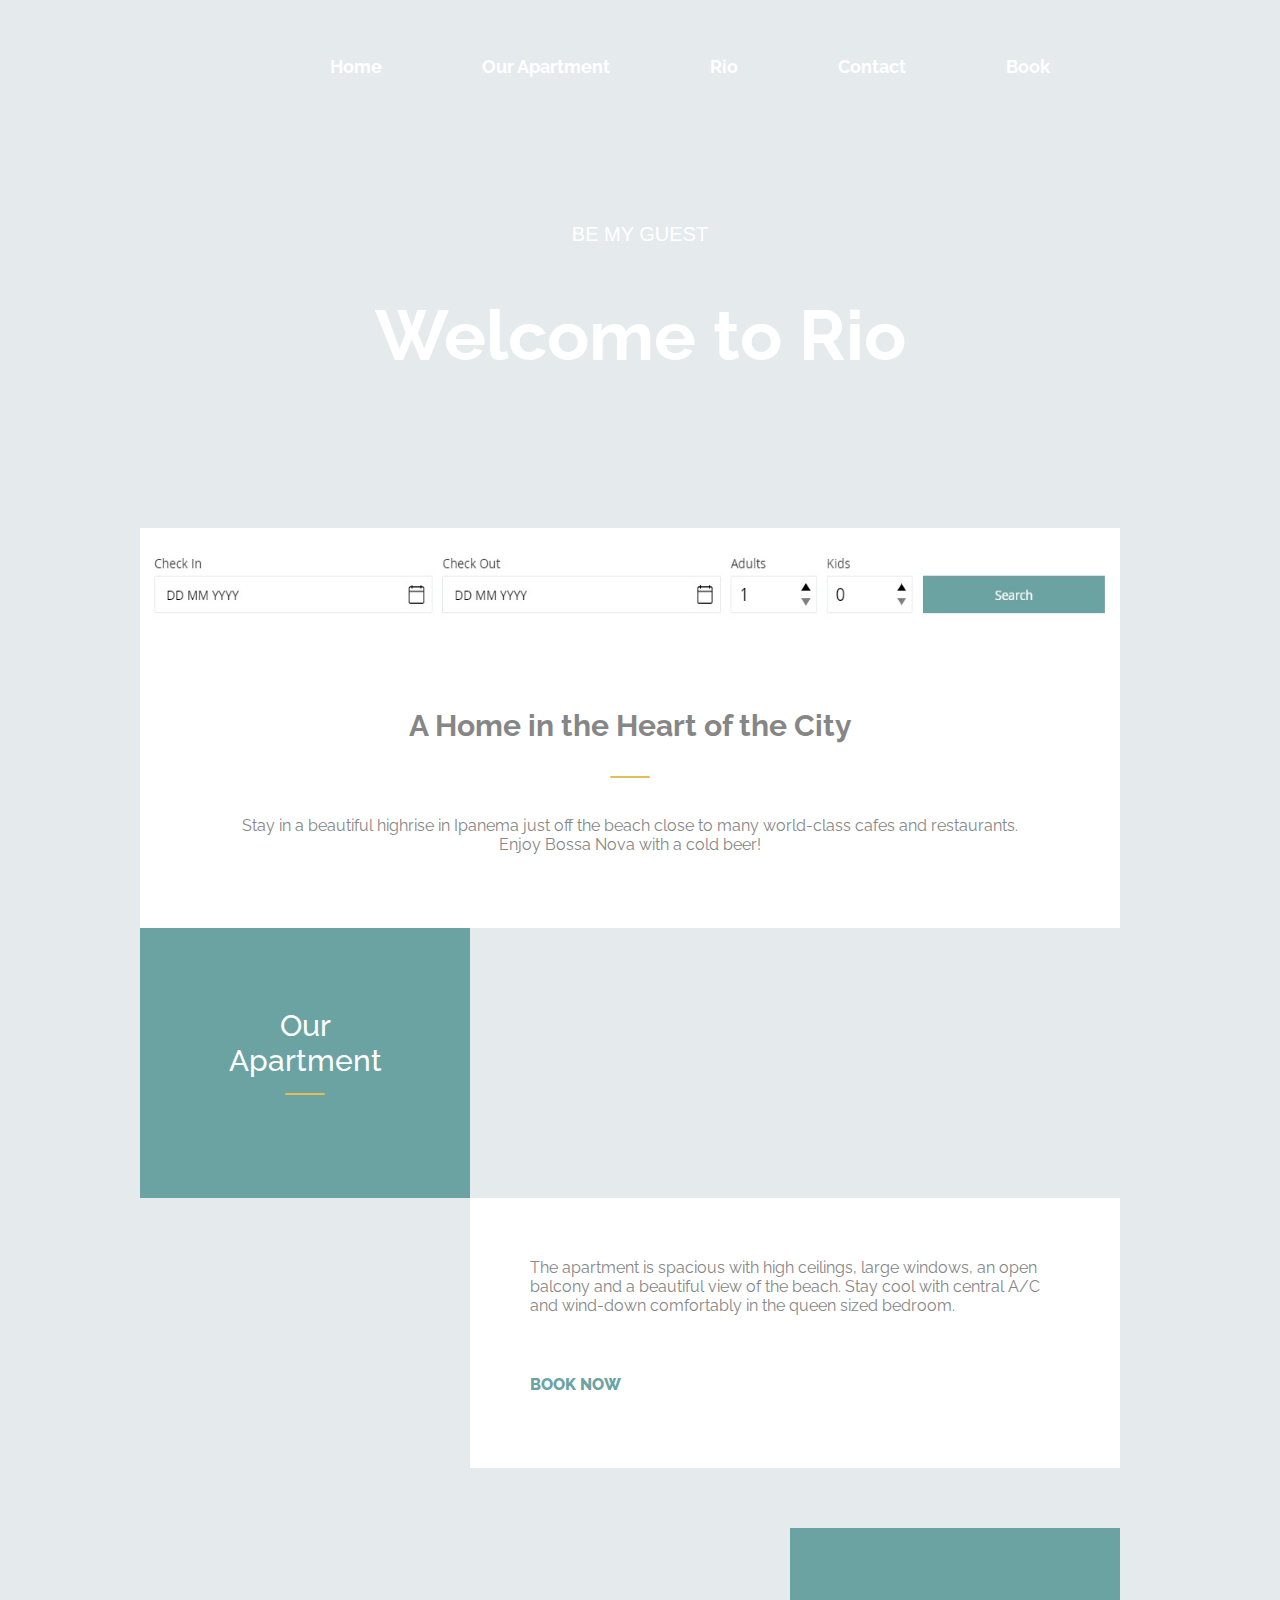
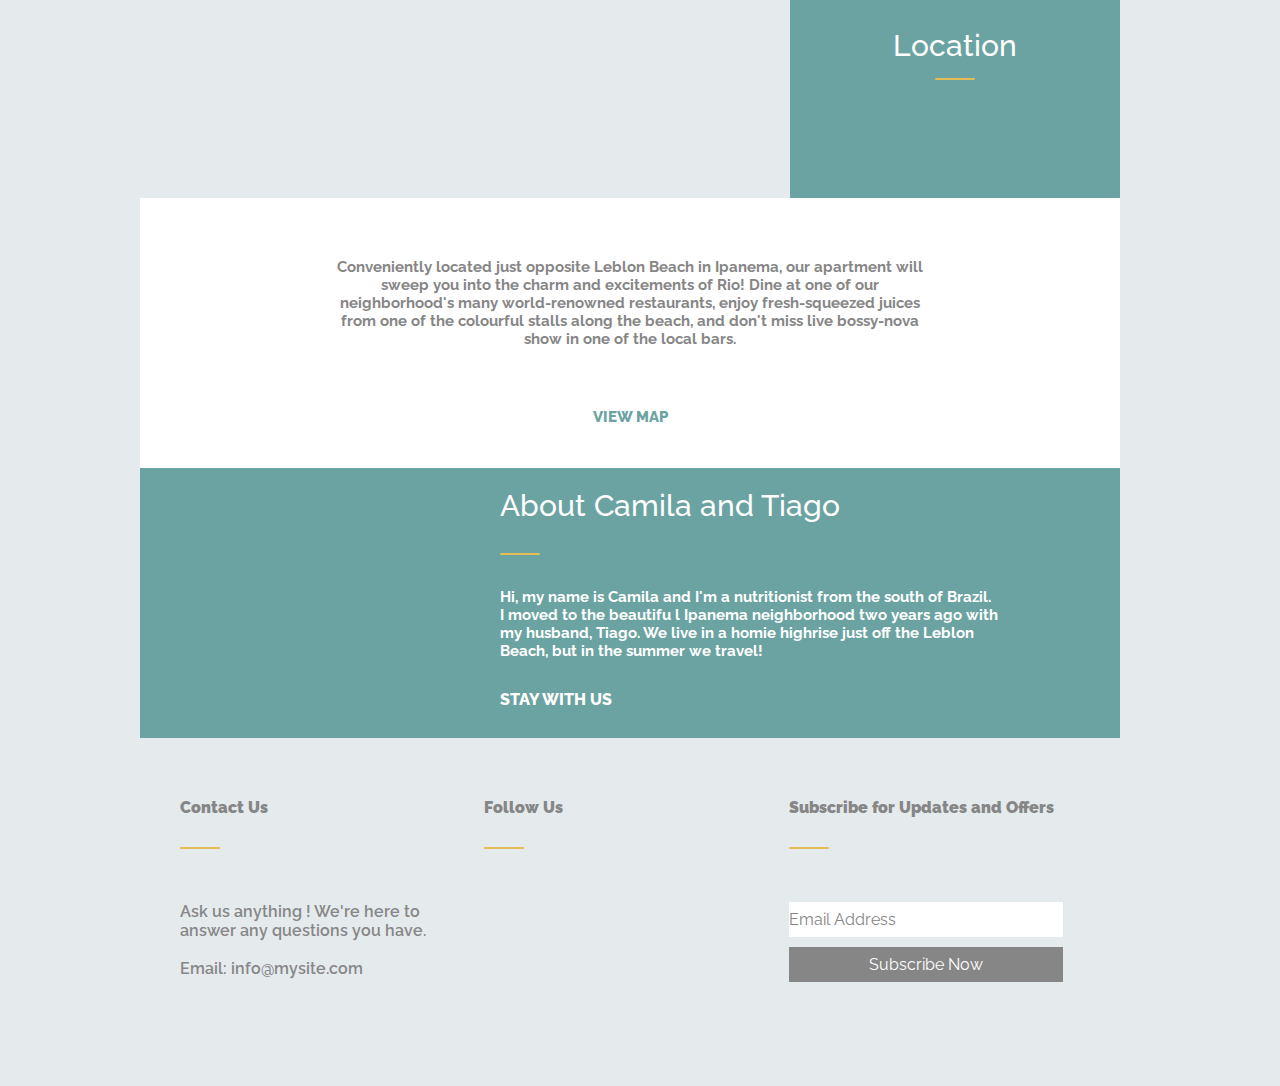
<file: Rio site/index.html>
<html>

<head>
  <title>Rio Apartment Rentals</title>
  <link rel="stylesheet" href="styleSheet.css">
  <link href="https://fonts.googleapis.com/css?family=Raleway:300" rel="stylesheet">
</head>

<body>
  <div id="header">
    <div id="navbar">
      <div class="nitems">Home</div>
      <div class="nitems">Our Apartment</div>
      <div class="nitems">Rio</div>
      <div class="nitems">Contact</div>
      <div class="nitems" style="font-weight:bold;">Book</div>
      <div id="ht">

      </div>
    </div>
    <div id="ht1" style="width:350px;height:20px;">
      <div class="curves"></div>
      <div style="float:left;">
        BE MY GUEST
      </div>
      <div class="curves"></div>
    </div>
    <div id="ht2">
      Welcome to Rio
    </div>
  </div>
  <div id="aCont">
    <div class="content" id="c1">
      <div id="c1Top">

      </div>
      <div class="panel" id="fp" style="background-color: white;">

        <div id="c1t">
          A Home in the Heart of the City
        </div>
        <hr />
        <div id="c1text">
          Stay in a beautiful highrise in Ipanema just off the beach close to many world-class cafes and restaurants.<br />
          Enjoy Bossa Nova with a cold beer!
        </div>
      </div>

      <div class="panel" id="c1br1">
        <div class="smDiv" id="c1br1Left" style="background-color:#6BA3A2" ;>
          Our<br/>Apartment
          <hr />
        </div>
        <div class="bgDiv" id="c1b1rright">
        </div>
      </div>
      <div class="panel" id="c1br2">
        <div class="smDiv" id="c1br2Left">
        </div>
        <div class="bgDiv" id="c1br2Right">
          <div style="margin-bottom:60px;padding-left: 60px;">
            The apartment is spacious with high ceilings, large windows, an open<br />
            balcony and a beautiful view of the beach. Stay cool with central A/C<br />
            and wind-down comfortably in the queen sized bedroom.
          </div>
          <div style="padding-left: 60px;color:#6BA3A2;font-weight: 800;">
            BOOK NOW
          </div>
        </div>
      </div>

    </div>
    <div class="content" id="c2">
      <div class="panel">
        <div class="bgDiv" id="bgdIm">

        </div>
        <div class="smDiv" style="background-color:#6BA3A2;overflow: hidden;" id="loc">
          Location
          <hr />
        </div>
      </div>
      <div class="panel" id="scText">
        <div style="margin-bottom:60px;padding-top: 60px;">
          Conveniently located just opposite Leblon Beach in Ipanema, our apartment will<br />
          sweep you into the charm and excitements of Rio! Dine at one of our<br />
          neighborhood&#39;s many world-renowned restaurants, enjoy fresh-squeezed juices<br /> 
          from one of the colourful stalls along the beach, and don&#39;t miss live bossy-nova<br />
          show in one of the local bars.<br />
        </div>

        <div style="color:#6BA3A2;font-weight: 800;">
          VIEW MAP
        </div>
      </div>
      <div class="panel" id="sc3p">
        <div class="smDiv" id="lph">

        </div>
        <div class="bgDiv">
          <div id="cat">
            About Camila and Tiago <br />
          </div>
          <div style="width: 40px;height: 5px;margin: 30px">
            <hr />
          </div>
          <div id="tcText">
            Hi, my name is Camila and I&#39;m a nutritionist from the south of Brazil.<br />
            I moved to the beautifu l Ipanema neighborhood two years ago with<br />
            my husband, Tiago. We live in a homie highrise just off the Leblon<br />
            Beach, but in the
            summer we travel!<br />
          </div>

          <div id="stBtn">
            STAY WITH US
          </div>
        </div>
      </div>
    </div>
  </div>
  <div id="footer">
    <div class="fe">
      <div class="ft">
        Contact Us
      </div>
      <div style="width: 40px;height: 5px;margin-top: 30px;margin-bottom:50px;">
        <hr />
      </div>
      <p>
        Ask us anything &#33; We&#39;re here to answer any questions you have. <br /><br /> Email: info@mysite.com
      </p>

    </div>
    <div class="fe">
      <div class="ft">
        Follow Us
      </div>
      <div style="width: 40px;height: 5px;margin-top: 30px;margin-bottom:50px;">
        <hr />
      </div>
      <div id="icons" style="float: left; width: 100%;height:60px;">
        <div id="ic1"> </div><div id="ic2"> </div><div id="ic3"> </div>
      </div>


    </div>
    <div class="fe">
      <div class="ft">
        Subscribe for Updates and Offers
      </div>
      <div style="width: 40px;height: 5px;margin-top: 30px;margin-bottom:50px;">
        <hr />
      </div>
      <div id="email" >
        Email Address
      </div>
      <div id="sbNow">
        Subscribe Now
      </div>

    </div>

  </div>
</body>

</html>
</file>
<file: Rio site/styleSheet.css>
body {
  background-color: #E5EAED;
}

#header {
  background-image: url('http://l4.yimg.com/sm/5474/9094551481_fb292261bf_b.jpg');
  width: 100%;
  height: 600px;
  background-size: 100% auto;
  background-position: top center;
  z-index: 10;
}

#navbar {
  width: 100%;
  height: 116px;
  display: flex;
  justify-content: center;
  align-items: center;
  text-align: center;
}

.nitems {
  float: left;
  margin-left: 100px;
  font-family: 'Raleway', sans-serif;
  color: #FFFFFF;
  font-weight: 700;
  font-size: 18px;
}

.nitems:hover {
  color: black;
  transition: 1s;
}

#ht1 {
  display: flex;
  justify-content: center;
  align-items: center;
  text-align: center;
  margin: 0 auto;
  margin-top: 100px;
  font-family: Arial, Helvetica, sans-serif;
  color: #FFFFFF;
  font-size: 20px;
}

.curves {
  background-image: url("https://static.wixstatic.com/media/05e3dc_7c5c286e957d4aa6a00be967bebac2e3.png/v1/fill/w_75,h_7,al_c,usm_0.66_1.00_0.01/05e3dc_7c5c286e957d4aa6a00be967bebac2e3.png");
  background-size: contain;
  background-repeat: no-repeat;
  margin-top: 15px;
  width: 40px;
  height: 10px;
  float: left;
  margin-left: 10px;
  margin-right: 10px;
}

#ht2 {
  width: 600px;
  height: 75px;
  margin: 0 auto;
  margin-top: 50px;
  text-align: center;
  font-family: 'Raleway', sans-serif;
  color: #FFFFFF;
  font-size: 70px;
  font-weight: 700;
}

#aCont {
  margin: 0 auto;
  width: 1000px;
  z-index: 100;
  margin-top: -80px;
}

.smDiv {
  width: 330px;
  height: 270px;
  float: left;
  font-family: 'Raleway', sans-serif;
}

.bgDiv {
  float: left;
  width: 650px;
  height: 270px;
}

.panel {
  /*  border: 1px solid black;        */
  overflow: hidden;
  width: 980px;
  height: 270px;
}

#c1b1rright {
  background-image: url("https://static.wixstatic.com/media/05e3dc_daaec437e6874a2d943dd58eb83fa475.jpg/v1/fill/w_1298,h_540,al_c,q_85,usm_0.66_1.00_0.01/05e3dc_daaec437e6874a2d943dd58eb83fa475.webp");
  background-size: cover;
}

#c1br2Left {
  background-image: url("https://static.wixstatic.com/media/05e3dc_914192924e1144bf9db5339e363d545d.jpg/v1/fill/w_413,h_350,al_c,q_80,usm_0.66_1.00_0.01/05e3dc_914192924e1144bf9db5339e363d545d.webp");
  background-size: cover;
}

#bgdIm {
  background-image: url("https://static.wixstatic.com/media/05e3dc_313e242f412c4998a000fabdbbee8f10.jpg/v1/fill/w_813,h_346,al_c,q_80,usm_0.66_1.00_0.01/05e3dc_313e242f412c4998a000fabdbbee8f10.webp");
  background-size: cover;
}


/* ---------------------------------------------------------------------------------------
                                    FIRST CONTAINER
----------------------------------------------------------------------------------------- */

#c1 {
  overflow: hidden;
  margin-bottom: 60px;
}

#c1Top {
  width: 980px;
  height: 130px;
  background-image: url("topContent.jpg");
  background-size: 100% 100%;
}

#fp {}

#c1t,
#c1text {
  color: #868686;
  clear: both;
  width: 980px;
  height: 100px;
  font-family: 'Raleway', sans-serif;
}

#c1t {
  height: 60px;
  padding-top: 50px;
  font-weight: 700;
  text-align: center;
  font-size: 30px;
}

#c1text {
  text-align: center;
  padding-top: 30px;
}

#c1br1Left {
  text-align: center;
  padding-top: 80px;
  color: white;
  font-size: 30px;
  font-weight: 500;
}

hr {
  height: 2px;
  background-color: #E4BD56;
  width: 40px;
  border: none;
  border-radius: 20px;
}

#c1br2Right {
  font-family: 'Raleway', sans-serif;
  color: #868686;
  background-color: white;
  text-align: left;
  padding-top: 60px;
}


/* ---------------------------------------------------------------------------------------
                                 SECOND CONTAINER
----------------------------------------------------------------------------------------- */

#loc {
  text-align: center;
  padding-top: 100px;
  color: white;
  font-size: 30px;
  font-weight: 500;
}

#scText {
  font-family: 'Raleway', sans-serif;
  color: #868686;
  background-color: white;
  text-align: center;
  font-size: 15px;
  font-weight: 700;
}

#lph {
  background-image: url("https://static.wixstatic.com/media/05e3dc_87b4e21658544ee6ade40077b0873c6d.jpg/v1/fill/w_413,h_449,al_c,q_80,usm_0.66_1.00_0.01/05e3dc_87b4e21658544ee6ade40077b0873c6d.webp");
  background-size: cover;
}

#sc3p {
  background-color: #6BA3A2;
  overflow: hidden;
  font-family: 'Raleway', sans-serif;
}

#cat {
  margin-left: 30px;
  color: white;
  text-align: left;
  padding-top: 20px;
  color: white;
  font-size: 30px;
  font-weight: 500;
}

#tcText {
  margin-left: 30px;
  font-family: 'Raleway', sans-serif;
  color: white;
  text-align: left;
  font-size: 15px;
  font-weight: 700;
}

#stBtn {
  font-family: 'Raleway', sans-serif;
  margin-left: 30px;
  margin-top: 30px;
  color: white;
  font-weight: 800;
}


/* +++++++++++++++++++++++++++++++++++++++++++++++++++++++++++++++++++++++++++++++++++++++++
                      FOOTER
+++++++++++++++++++++++++++++++++++++++++++++++++++++++++++++++++++++++++++++++++++++++++++ */

#footer {
  width: 980px;
  height: 280px;
  margin: 0 auto;
  overflow: hidden;
  margin-top: 60px;
  font-family: 'Raleway', sans-serif;
  color: #868686;
  font-weight: 600;
  font-size: 16px;
}

.fe {
  padding-left: 30px;
  height: 100%;
  width: 28%;
  float: left;
}

.ft {
  font-weight: 900;
}

#ic1 {
  float: left;
  width: 40px;
  height: 40px;
  background-image: url("https://static.wixstatic.com/media/e5962905aaa34602acce3d3ae6d15faa.png/v1/fill/w_44,h_44,al_c,usm_0.66_1.00_0.01/e5962905aaa34602acce3d3ae6d15faa.png");
  background-size: cover;
  background-repeat: no-repeat;
}

#ic2 {
  float: left;
  width: 40px;
  height: 40px;
  background-image: url("https://static.wixstatic.com/media/d3470ec8ca26475da4b228f0199b5d3d.png/v1/fill/w_44,h_44,al_c,usm_0.66_1.00_0.01/d3470ec8ca26475da4b228f0199b5d3d.png");
  background-size: contain;
  background-repeat: no-repeat;
}

#ic3 {
  float: left;
  width: 40px;
  height: 40px;
  background-image: url("https://static.wixstatic.com/media/d7ffe259c9e54f59837481b3dd0130eb.png/v1/fill/w_44,h_44,al_c,usm_0.66_1.00_0.01/d7ffe259c9e54f59837481b3dd0130eb.png");
  background-size: contain;
  background-repeat: no-repeat;
}
#sbNow, #email {
  width:100%;
  height:35px;
  margin-top: 10px;
  font-weight:400;
}
#email {
  display: flex;
  justify-content:left;
  text-align:left;
  align-items:center;
  background-color: white;
  color: #868686;
}
#sbNow {
  display: flex;
  justify-content:center;
  align-items:center;
  background-color: #868686;
  color: white;
}
</file>
